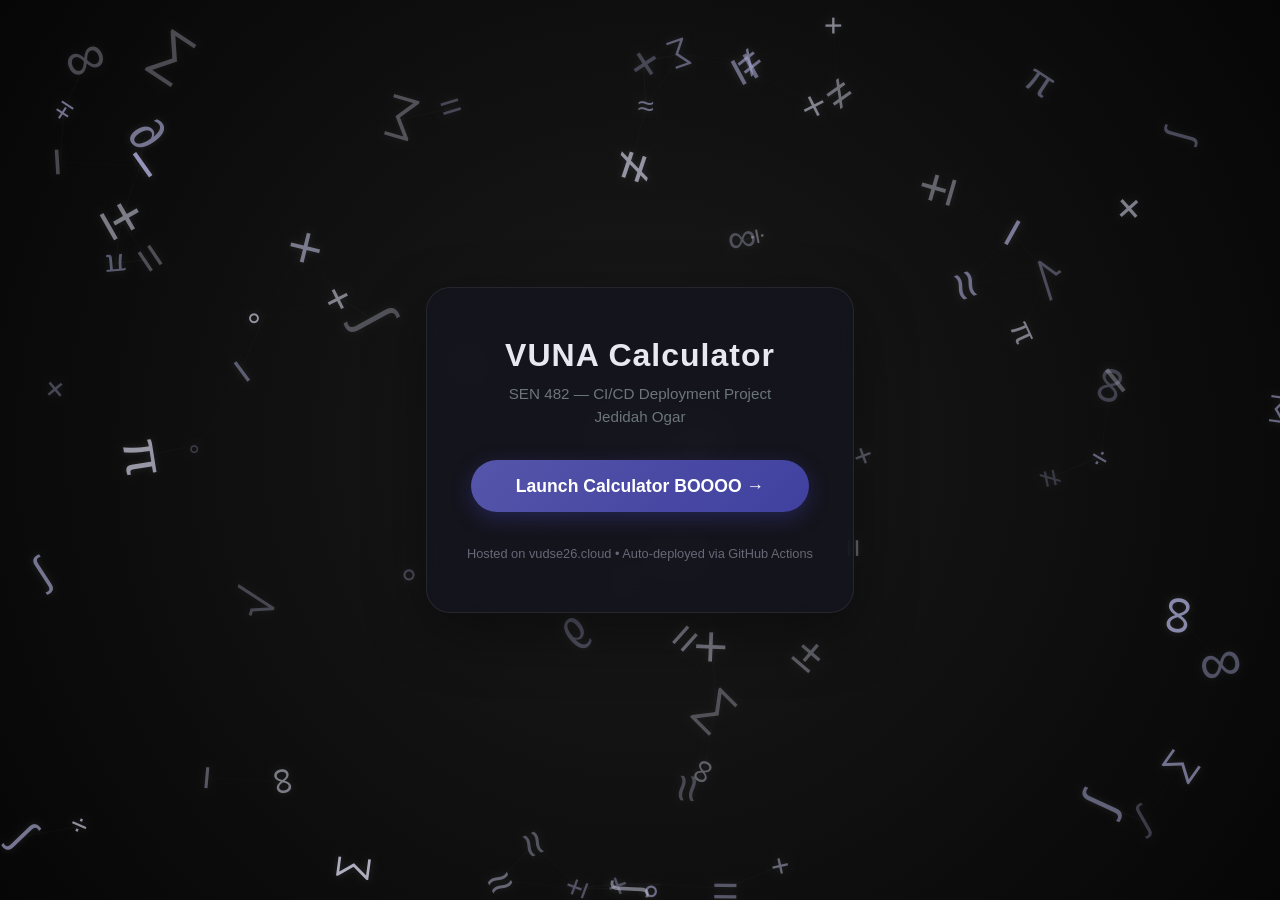
<file: index.html>
<!DOCTYPE html>
<html lang="en">
<head>
  <meta charset="UTF-8" />
  <meta name="viewport" content="width=device-width, initial-scale=1.0" />
  <title>Jedidah — VUNA Calc</title>
  <link rel="stylesheet" href="assets/css/bootstrap.min.css" />
  <style>
    * { margin: 0; padding: 0; box-sizing: border-box; }
    body { overflow: hidden; height: 100vh; display: flex; align-items: center; justify-content: center; font-family: 'Segoe UI', Roboto, Helvetica, Arial, sans-serif; background: #000; }
    canvas#bg { position: fixed; top: 0; left: 0; width: 100%; height: 100%; z-index: 0; }
    .home-card { position: relative; z-index: 1; background: rgba(20, 20, 30, 0.8); backdrop-filter: blur(16px); border-radius: 24px; box-shadow: 0 20px 60px rgba(0, 0, 0, 0.4); padding: 3rem 2.5rem; text-align: center; max-width: 480px; border: 1px solid rgba(255, 255, 255, 0.08); }
    .home-card h1 { font-weight: 700; font-size: 2rem; color: #e8e8f0; margin-bottom: .5rem; letter-spacing: 1px; }
    .home-card p { color: #9898a8; margin-bottom: 2rem; font-size: .95rem; }
    .launch-btn { display: inline-block; background: linear-gradient(135deg, #5555aa, #4040a0); color: #fff; padding: .8rem 2.8rem; border-radius: 40px; font-size: 1.1rem; font-weight: 600; text-decoration: none; transition: all .3s ease; box-shadow: 0 6px 20px rgba(60, 60, 160, 0.4); border: none; }
    .launch-btn:hover { transform: translateY(-3px) scale(1.02); color: #fff; box-shadow: 0 12px 30px rgba(60, 60, 160, 0.5); }
    .footer-text { font-size: .8rem; color: #686878; margin-top: 2rem; }
  </style>
</head>
<body>
  <canvas id="bg"></canvas>
  <div class="home-card">
    <h1>VUNA Calculator</h1>
    <p class="text-muted">SEN 482 — CI/CD Deployment Project<br/>Jedidah Ogar</p>
    <a href="calculator.html" class="launch-btn">Launch Calculator BOOOO &rarr;</a>
    <div class="footer-text">Hosted on vudse26.cloud &bull; Auto-deployed via GitHub Actions</div>
  </div>
  <script>
    const canvas = document.getElementById('bg');
    const ctx = canvas.getContext('2d');
    let W, H;

    function resize() { W = canvas.width = window.innerWidth; H = canvas.height = window.innerHeight; }
    window.addEventListener('resize', resize);
    resize();

    const symbols = ['+', '−', '×', '÷', '=', 'π', '∑', '√', '∞', '±', '∫', '∂', '°', '≠', '≈'];
    const colors = ['rgba(200,200,220,', 'rgba(180,180,210,', 'rgba(160,160,200,', 'rgba(210,210,230,', 'rgba(170,170,215,'];

    class SymbolParticle {
      constructor() { this.reset(true); }
      reset(init) {
        this.symbol = symbols[Math.floor(Math.random() * symbols.length)];
        this.x = Math.random() * W;
        this.y = init ? Math.random() * H : -30;
        this.size = 28 + Math.random() * 32;
        this.speedY = 0.15 + Math.random() * 0.35;
        this.speedX = (Math.random() - 0.5) * 0.2;
        this.alpha = 0.5 + Math.random() * 0.35;
        this.rotate = (Math.random() - 0.5) * 0.02;
        this.angle = Math.random() * Math.PI * 2;
        this.color = colors[Math.floor(Math.random() * colors.length)];
        this.pulse = Math.random() * Math.PI * 2;
        this.pulseSpeed = 0.01 + Math.random() * 0.02;
      }
      update(mx, my) {
        this.y += this.speedY;
        this.x += this.speedX;
        this.angle += this.rotate;
        this.pulse += this.pulseSpeed;
        const dx = mx - this.x, dy = my - this.y;
        const dist = Math.sqrt(dx * dx + dy * dy);
        if (dist < 180) {
          const force = (180 - dist) / 180 * 0.8;
          this.x -= dx / dist * force;
          this.y -= dy / dist * force;
        }
        const pulseAlpha = 0.75 + 0.25 * Math.sin(this.pulse);
        this.currentAlpha = this.alpha * pulseAlpha;
        if (this.y > H + 40) this.reset(false);
        if (this.x < -40) this.x = W + 20;
        if (this.x > W + 40) this.x = -20;
      }
      draw() {
        ctx.save();
        ctx.translate(this.x, this.y);
        ctx.rotate(this.angle);
        ctx.font = `${this.size}px "Segoe UI", "Arial Unicode MS", sans-serif`;
        ctx.textAlign = 'center';
        ctx.textBaseline = 'middle';
        ctx.shadowColor = 'rgba(200,200,220,0.2)';
        ctx.shadowBlur = 6;
        ctx.fillStyle = this.color + this.currentAlpha + ')';
        ctx.fillText(this.symbol, 0, 0);
        ctx.shadowBlur = 0;
        ctx.restore();
      }
    }

    const particles = [];
    const particleCount = 80;
    for (let i = 0; i < particleCount; i++) particles.push(new SymbolParticle());

    let mouseX = -1000, mouseY = -1000;
    let targetMX = -1000, targetMY = -1000;
    document.addEventListener('mousemove', e => { targetMX = e.clientX; targetMY = e.clientY; });
    document.addEventListener('touchmove', e => { const t = e.touches[0]; targetMX = t.clientX; targetMY = t.clientY; });
    document.addEventListener('touchend', () => { targetMX = -1000; targetMY = -1000; });

    function drawGradient() {
      const grad = ctx.createRadialGradient(W / 2, H / 2, 0, W / 2, H / 2, Math.max(W, H) * 0.8);
      grad.addColorStop(0, '#1a1a1a');
      grad.addColorStop(0.5, '#0d0d0d');
      grad.addColorStop(1, '#000000');
      ctx.fillStyle = grad;
      ctx.fillRect(0, 0, W, H);
    }

    function drawConnections() {
      for (let i = 0; i < particles.length; i++) {
        for (let j = i + 1; j < particles.length; j++) {
          const dx = particles[i].x - particles[j].x;
          const dy = particles[i].y - particles[j].y;
          const dist = Math.sqrt(dx * dx + dy * dy);
          if (dist < 100) {
            ctx.beginPath();
            ctx.moveTo(particles[i].x, particles[i].y);
            ctx.lineTo(particles[j].x, particles[j].y);
            ctx.strokeStyle = `rgba(200,200,220,${0.08 * (1 - dist / 100)})`;
            ctx.lineWidth = 0.8;
            ctx.stroke();
          }
        }
      }
    }

    function animate() {
      mouseX += (targetMX - mouseX) * 0.08;
      mouseY += (targetMY - mouseY) * 0.08;
      drawGradient();
      for (const p of particles) p.update(mouseX, mouseY);
      drawConnections();
      for (const p of particles) p.draw();
      requestAnimationFrame(animate);
    }
    animate();
  </script>
</body>
</html>
</file>
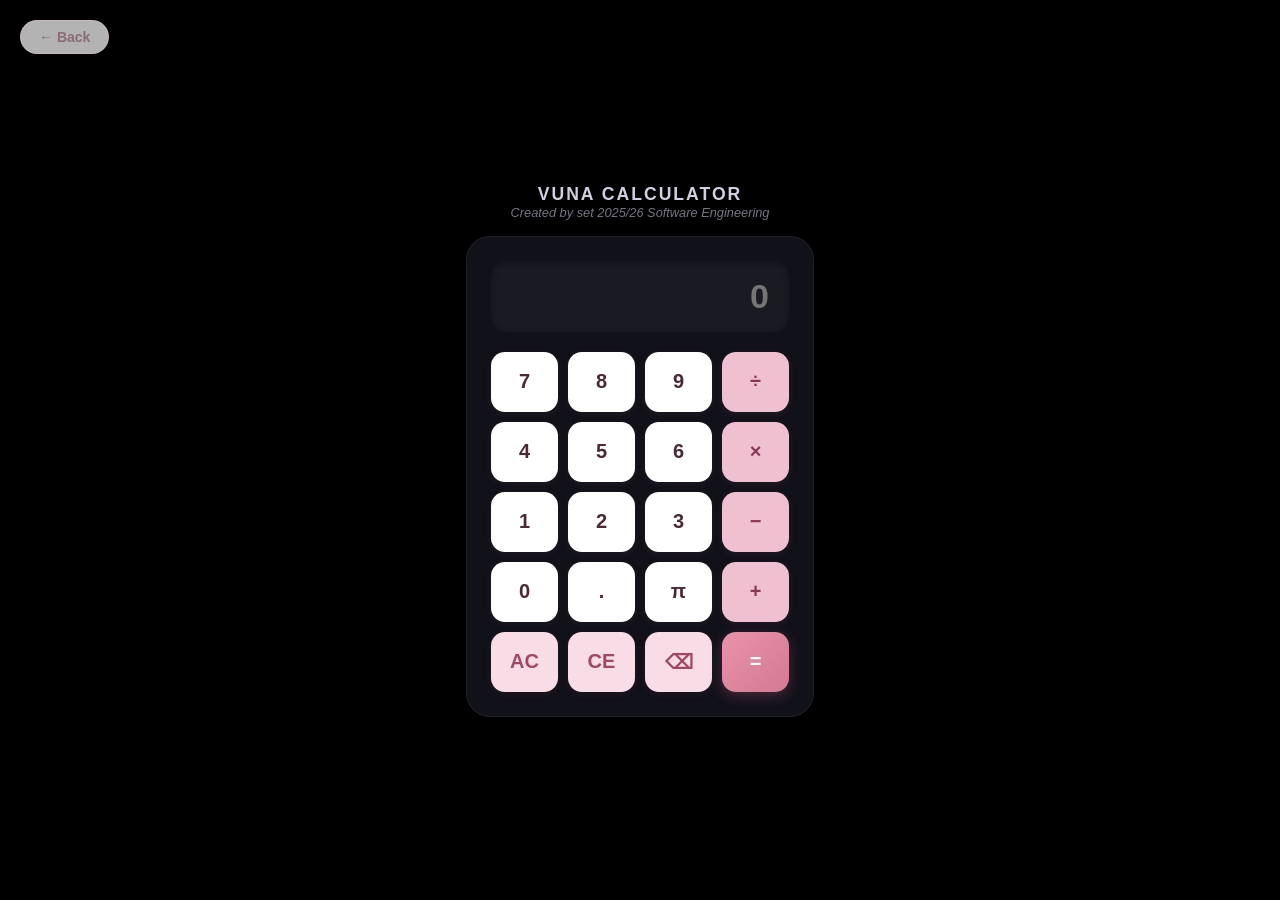
<file: calculator.html>
<!DOCTYPE html>
<html lang="en">
<head>
  <meta charset="UTF-8" />
  <meta name="viewport" content="width=device-width, initial-scale=1.0" />
  <title>VUNA Calculator</title>
  <style>
    .back-link { position: fixed; top: 20px; left: 20px; z-index: 10; text-decoration: none; background: rgba(255,255,255,0.7); backdrop-filter: blur(8px); color: #8a6b78; padding: 8px 18px; border-radius: 40px; font-size: 14px; font-weight: 600; border: 1px solid rgba(255,200,210,0.3); transition: all .2s ease; display: flex; align-items: center; gap: 6px; }
    .back-link:hover { background: rgba(255,255,255,0.9); color: #5c3d4a; transform: translateY(-1px); box-shadow: 0 4px 12px rgba(200,120,150,0.15); }
    * { margin: 0; padding: 0; box-sizing: border-box; }
    body { min-height: 100vh; display: flex; align-items: center; justify-content: center; font-family: 'Segoe UI', Roboto, Helvetica, Arial, sans-serif; background: #000; }
    .calc-wrap { width: 100%; max-width: 380px; padding: 16px; }
    .header { text-align: center; margin-bottom: 16px; }
    .header h4 { color: #d0d0e0; font-weight: 700; letter-spacing: 2px; text-transform: uppercase; font-size: 1.1rem; }
    .header p { color: #787888; font-size: .8rem; font-style: italic; }
    .card { background: rgba(20,20,30,0.85); backdrop-filter: blur(16px); border-radius: 24px; box-shadow: 0 16px 48px rgba(0,0,0,0.4); padding: 24px; border: 1px solid rgba(255,255,255,0.06); }
    .display { background: rgba(255,255,255,0.04); border-radius: 16px; padding: 16px 20px; margin-bottom: 20px; box-shadow: inset 0 2px 6px rgba(0,0,0,0.3); }
    #result { width: 100%; text-align: right; font-size: 34px; font-weight: 600; border: none; background: transparent; color: #e0e0f0; outline: none; box-shadow: none; }
    .grid { display: grid; grid-template-columns: repeat(4, 1fr); gap: 10px; }
    .grid button { height: 60px; border-radius: 14px; font-size: 20px; font-weight: 600; border: none; cursor: pointer; transition: all .15s ease; display: flex; align-items: center; justify-content: center; }
    .grid button:active { transform: scale(0.93); }
    .num { background: #fff; color: #4a2a38; box-shadow: 0 2px 8px rgba(200,120,150,0.08); }
    .num:hover { background: #fef0f3; }
    .op { background: #eec0d0; color: #8a3858; box-shadow: 0 2px 8px rgba(200,120,150,0.1); }
    .op:hover { background: #e6b0c4; }
    .util { background: #f8dce6; color: #a04868; box-shadow: 0 2px 8px rgba(200,120,150,0.08); }
    .util:hover { background: #f0ccda; }
    .eq { background: linear-gradient(135deg, #e892a8, #d47a94); color: #fff; box-shadow: 0 4px 14px rgba(200,100,130,0.3); }
    .eq:hover { background: linear-gradient(135deg, #d47a94, #c06884); transform: translateY(-1px); box-shadow: 0 6px 20px rgba(200,100,130,0.35); }
  </style>
</head>
<body>
  <a href="index.html" class="back-link">← Back</a>
  <div class="calc-wrap">
    <div class="header">
      <h4>VUNA Calculator</h4>
      <p>Created by set 2025/26 Software Engineering</p>
    </div>
    <div class="card">
      <div class="display">
        <input type="text" id="result" placeholder="0" readonly />
      </div>
      <div class="grid">
        <button class="num" onclick="appendToResult(7)">7</button>
        <button class="num" onclick="appendToResult(8)">8</button>
        <button class="num" onclick="appendToResult(9)">9</button>
        <button class="op" onclick="operatorToResult('/')">÷</button>
        <button class="num" onclick="appendToResult(4)">4</button>
        <button class="num" onclick="appendToResult(5)">5</button>
        <button class="num" onclick="appendToResult(6)">6</button>
        <button class="op" onclick="operatorToResult('*')">×</button>
        <button class="num" onclick="appendToResult(1)">1</button>
        <button class="num" onclick="appendToResult(2)">2</button>
        <button class="num" onclick="appendToResult(3)">3</button>
        <button class="op" onclick="operatorToResult('-')">−</button>
        <button class="num" onclick="appendToResult(0)">0</button>
        <button class="num" onclick="appendToResult('.')">.</button>
        <button class="num" onclick="appendPi()">π</button>
        <button class="op" onclick="operatorToResult('+')">+</button>
        <button class="util" onclick="clearResult()">AC</button>
        <button class="util" onclick="backspace()">CE</button>
        <button class="util" onclick="backspace()">⌫</button>
        <button class="eq" onclick="calculateResult()">=</button>
      </div>
    </div>
  </div>
  <script src="assets/js/script.js"></script>
</body>
</html>
</file>
